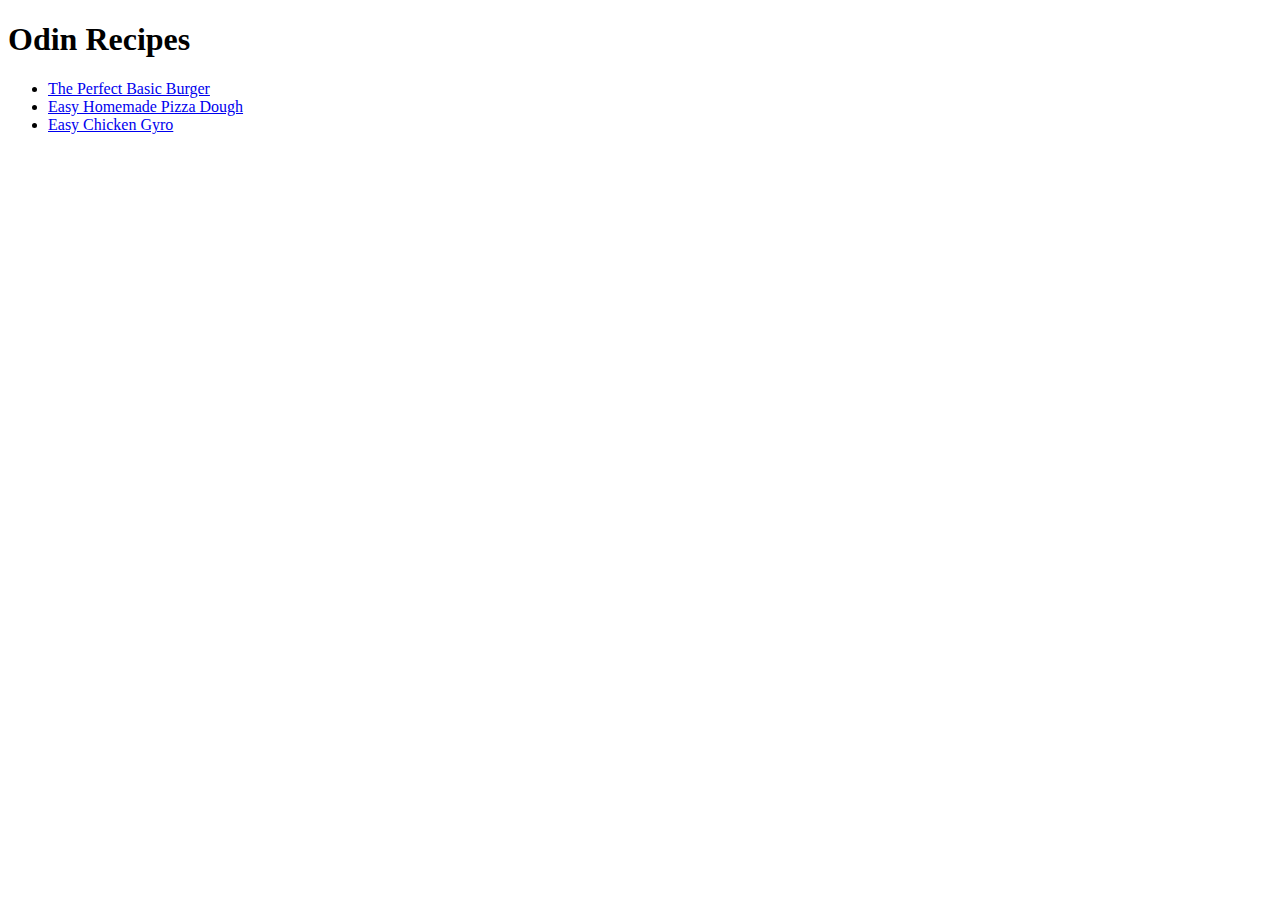
<file: index.html>
<!DOCTYPE html>

<html>
    <head>
        <meta charset="UTF-8">
        <link href="style.css" rel="stylesheet" />
        <title>Recipes</title>
    </head>

    <body>
        <h1>Odin Recipes</h1>
        <ul>
            <li><a href="recipes/burger.html">The Perfect Basic Burger</a></li>
            <li><a href="recipes/pizza.html">Easy Homemade Pizza Dough</a></li>
            <li><a href="recipes/gyro.html">Easy Chicken Gyro</a></li>
        </ul>
    </body>
</html>
</file>
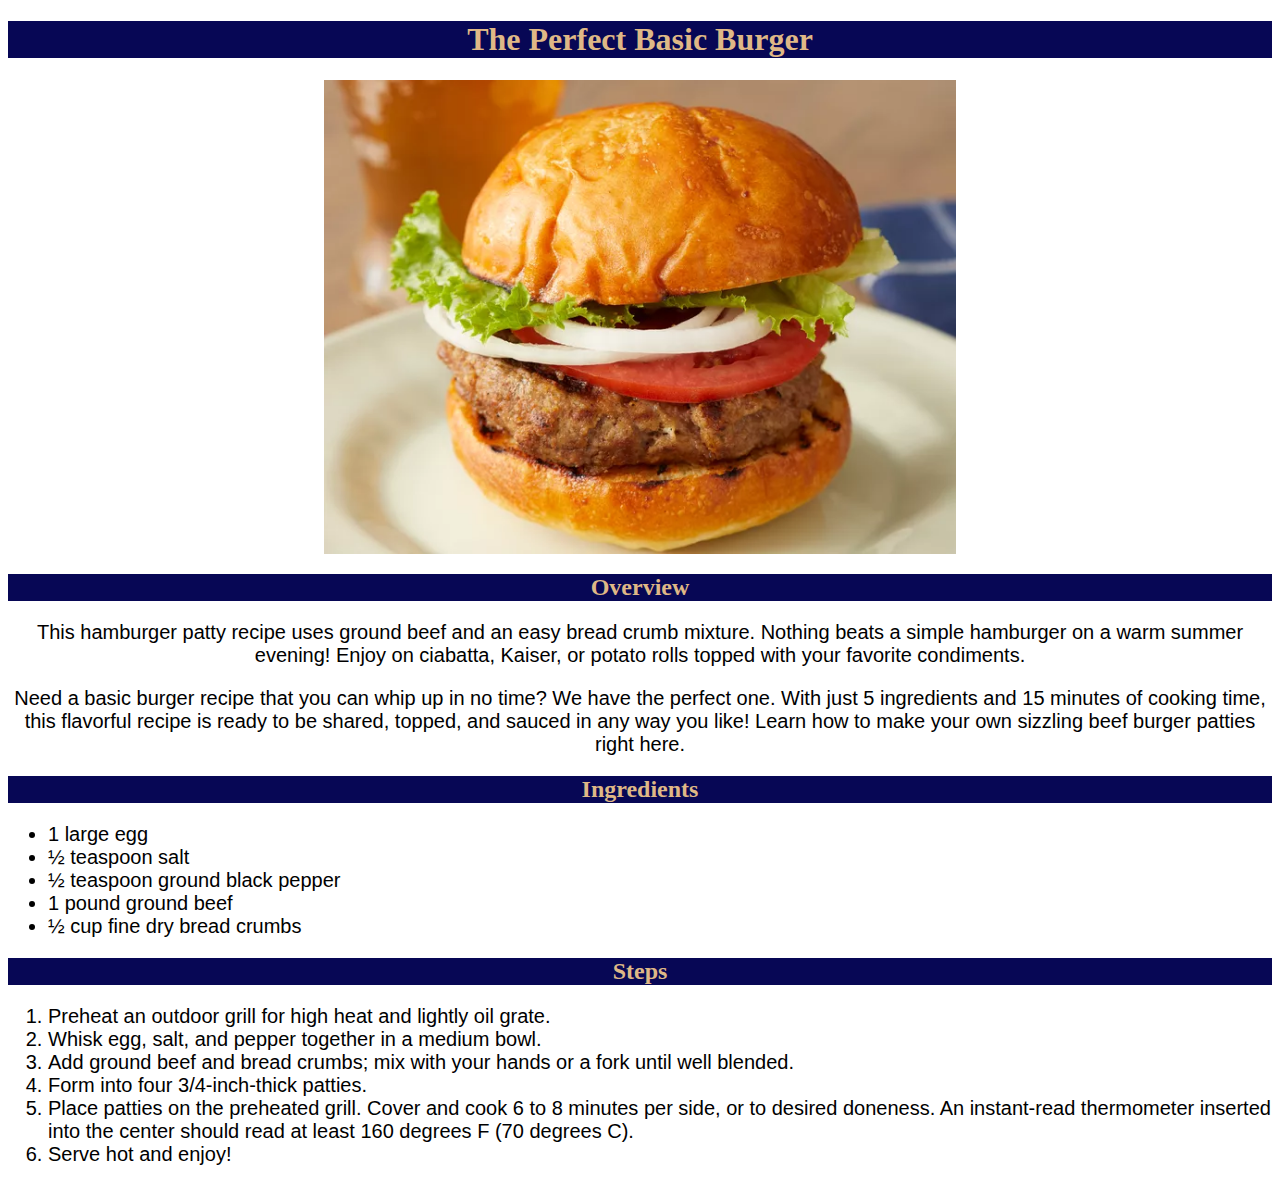
<file: recipes/burger.html>
<!DOCTYPE html>
<html>
    <head>
        <meta charset="UTF-8">
        <link href="../style.css" rel="stylesheet" />
        <title>Burger</title>
    </head>

    <body>
        <h1 class="title">The Perfect Basic Burger</h1>
        <img class="photo" src="../img/burger.webp" alt="perfect picture of burger">
        <h2 class="title">Overview</h2>
        <p class="text">This hamburger patty recipe uses ground beef and an easy bread crumb mixture. 
            Nothing beats a simple hamburger on a warm summer evening! Enjoy on ciabatta, 
            Kaiser, or potato rolls topped with your favorite condiments.</p>
        <p class="text">Need a basic burger recipe that you can whip up in no time? We have the perfect one.
             With just 5 ingredients and 15 minutes of cooking time, this flavorful recipe is 
             ready to be shared, topped, and sauced in any way you like! Learn how to make your own sizzling beef burger patties right here.</p>

        <h2 class="title">Ingredients</h2>
        <ul class="list">
            <li>1 large egg</li>
            <li>½ teaspoon salt</li>
            <li>½ teaspoon ground black pepper</li>
            <li>1 pound ground beef</li>
            <li>½ cup fine dry bread crumbs</li>
        </ul>

        <h2 class="title">Steps</h2>
        <ol class="list">
            <li>Preheat an outdoor grill for high heat and lightly oil grate.</li>
            <li>Whisk egg, salt, and pepper together in a medium bowl.</li>
            <li>Add ground beef and bread crumbs; mix with your hands or a fork until well blended.</li>
            <li>Form into four 3/4-inch-thick patties.</li>
            <li>Place patties on the preheated grill. Cover and cook 6 to 8 minutes per side, or to desired doneness. An instant-read thermometer inserted into the center should read at least 160 degrees F (70 degrees C).</li>
            <li>Serve hot and enjoy!</li>
        </ol>
    </body>
</html>
</file>
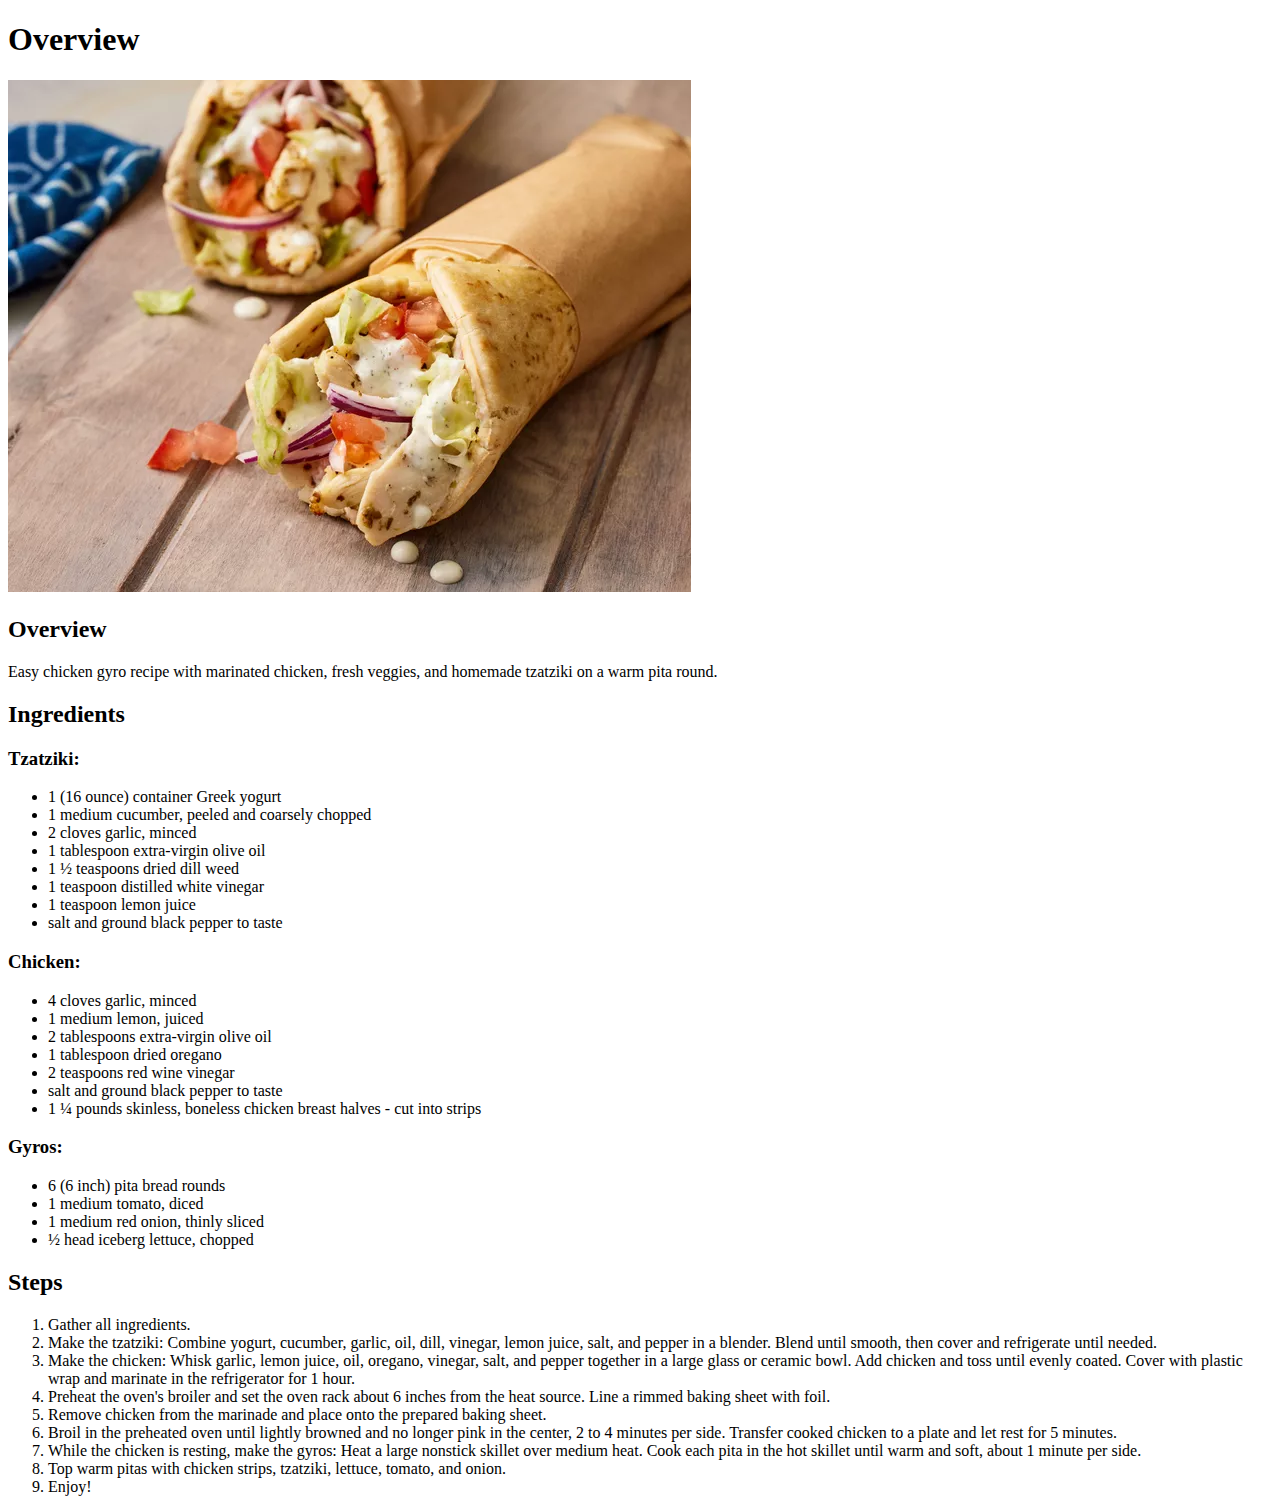
<file: recipes/gyro.html>
<!DOCTYPE html>
<html>
    <head>
        <meta charset="UTF-8">
        <link href="../style.css" rel="stylesheet" />
        <title>Gyro</title>
    </head>

    <body>
        <h1>Overview</h1>
        <img src="../img/gyro.webp" alt="perfect picture of gyro">
        <h2>Overview</h2>
        <p>Easy chicken gyro recipe with marinated chicken, fresh veggies, and homemade tzatziki on a warm pita round.</p>

        <h2>Ingredients</h2>
        <h3>Tzatziki:</h3>
        <ul>
            <li>1 (16 ounce) container Greek yogurt</li>
            <li>1 medium cucumber, peeled and coarsely chopped</li>
            <li>2 cloves garlic, minced</li>
            <li>1 tablespoon extra-virgin olive oil</li>
            <li>1 ½ teaspoons dried dill weed</li>
            <li>1 teaspoon distilled white vinegar</li>
            <li>1 teaspoon lemon juice</li>
            <li>salt and ground black pepper to taste</li>
        </ul>
        <h3>Chicken:</h3>
        <ul>
            <li>4 cloves garlic, minced</li>
            <li>1 medium lemon, juiced</li>
            <li>2 tablespoons extra-virgin olive oil</li>
            <li>1 tablespoon dried oregano</li>
            <li>2 teaspoons red wine vinegar</li>
            <li>salt and ground black pepper to taste</li>
            <li>1 ¼ pounds skinless, boneless chicken breast halves - cut into strips</li>
        </ul>
        <h3>Gyros:</h3>
        <ul>
            <li>6 (6 inch) pita bread rounds</li>
            <li>1 medium tomato, diced</li>
            <li>1 medium red onion, thinly sliced</li>
            <li>½ head iceberg lettuce, chopped</li>
        </ul>

        <h2>Steps</h2>
        <ol>
            <li>Gather all ingredients.</li>
            <li>Make the tzatziki: Combine yogurt, cucumber, garlic, oil, dill, vinegar, lemon juice, salt, and pepper in a blender. Blend until smooth, then cover and refrigerate until needed.</li>
            <li>Make the chicken: Whisk garlic, lemon juice, oil, oregano, vinegar, salt, and pepper together in a large glass or ceramic bowl. Add chicken and toss until evenly coated. Cover with plastic wrap and marinate in the refrigerator for 1 hour.</li>
            <li>Preheat the oven's broiler and set the oven rack about 6 inches from the heat source. Line a rimmed baking sheet with foil.</li>
            <li>Remove chicken from the marinade and place onto the prepared baking sheet.</li>
            <li>Broil in the preheated oven until lightly browned and no longer pink in the center, 2 to 4 minutes per side. Transfer cooked chicken to a plate and let rest for 5 minutes.</li>
            <li>While the chicken is resting, make the gyros: Heat a large nonstick skillet over medium heat. Cook each pita in the hot skillet until warm and soft, about 1 minute per side.</li>
            <li>Top warm pitas with chicken strips, tzatziki, lettuce, tomato, and onion.</li>
            <li>Enjoy!</li>
        </ol>
    </body>
</html>
</file>
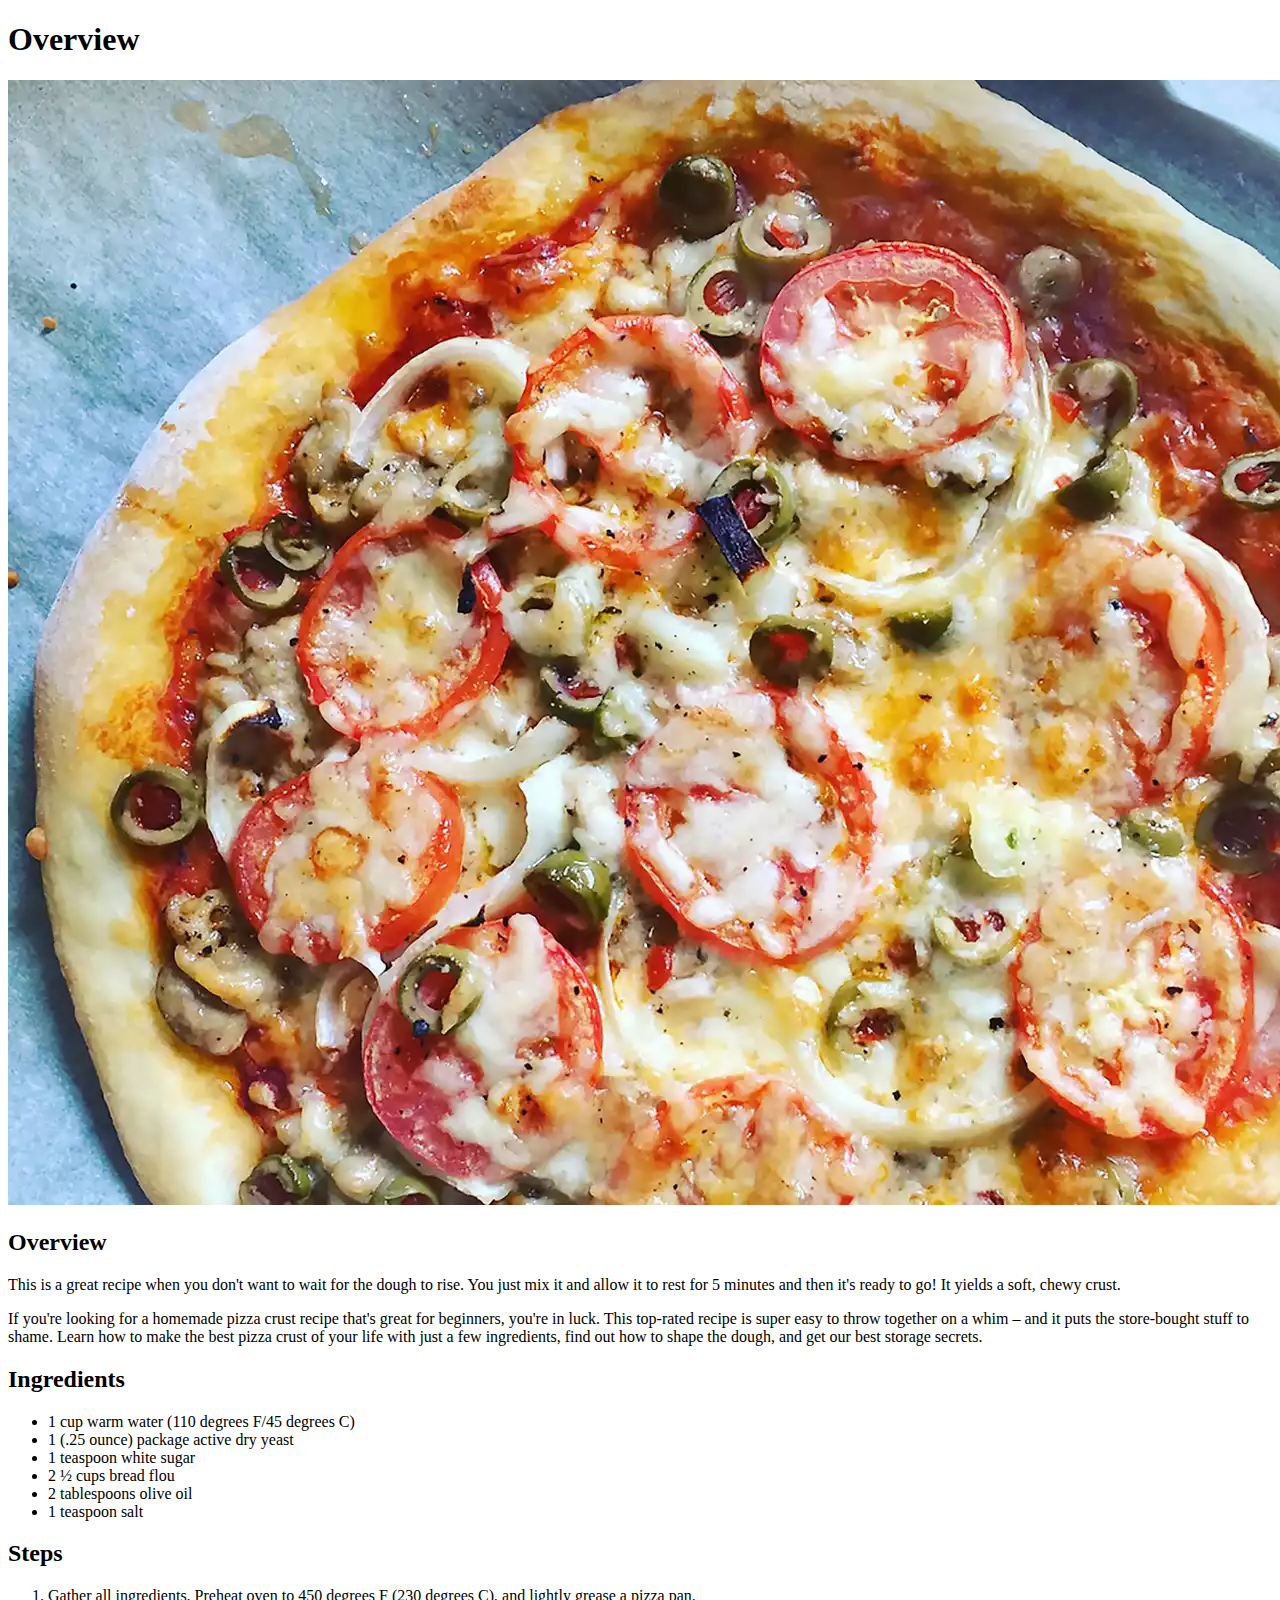
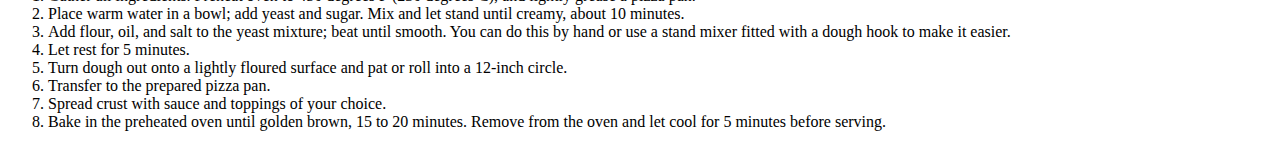
<file: recipes/pizza.html>
<!DOCTYPE html>
<html>
    <head>
        <meta charset="UTF-8">
        <link href="../style.css" rel="stylesheet" />
        <title>Pizza</title>
    </head>

    <body>
        <h1>Overview</h1>
        <img src="../img/pizza.webp" alt="perfect picture of pizza">
        <h2>Overview</h2>
        <p>This is a great recipe when you don't want to wait for the dough
             to rise. You just mix it and allow it to rest for 5 minutes and
              then it's ready to go! It yields a soft, chewy crust.</p>
        <p>If you're looking for a homemade pizza crust recipe that's great 
            for beginners, you're in luck. This top-rated recipe is super easy
             to throw together on a whim – and it puts the store-bought stuff
              to shame. Learn how to make the best pizza crust of your life 
              with just a few ingredients, find out how to shape the dough, 
              and get our best storage secrets.</p>

        <h2>Ingredients</h2>
        <ul>
            <li>1 cup warm water (110 degrees F/45 degrees C)</li>
            <li>1 (.25 ounce) package active dry yeast</li>
            <li>1 teaspoon white sugar</li>
            <li>2 ½ cups bread flou</li>
            <li>2 tablespoons olive oil</li>
            <li>1 teaspoon salt</li>
        </ul>

        <h2>Steps</h2>
        <ol>
            <li>Gather all ingredients. Preheat oven to 450 degrees F (230 degrees C), and lightly grease a pizza pan.</li>
            <li>Place warm water in a bowl; add yeast and sugar. Mix and let stand until creamy, about 10 minutes.</li>
            <li>Add flour, oil, and salt to the yeast mixture; beat until smooth. You can do this by hand or use a stand mixer fitted with a dough hook to make it easier.</li>
            <li>Let rest for 5 minutes.</li>
            <li>Turn dough out onto a lightly floured surface and pat or roll into a 12-inch circle.</li>
            <li>Transfer to the prepared pizza pan.</li>
            <li>Spread crust with sauce and toppings of your choice.</li>
            <li>Bake in the preheated oven until golden brown, 15 to 20 minutes. Remove from the oven and let cool for 5 minutes before serving.</li>
        </ol>
    </body>
</html>
</file>
<file: style.css>
.title {
    text-align: center;
    color: rgb(223, 184, 134);
    background-color: rgb(7, 7, 85);
    font-family: Verdana, serif;
}

.photo {
    display: block;
    margin-left: auto;
    margin-right: auto;
    width: 50%;
}

.text,
.list {
    font-family: Arial, sans-serif;
    font-size: 20px;
}

.text {
    text-align: center;
}

.list {
    text-align: left;
}
</file>
